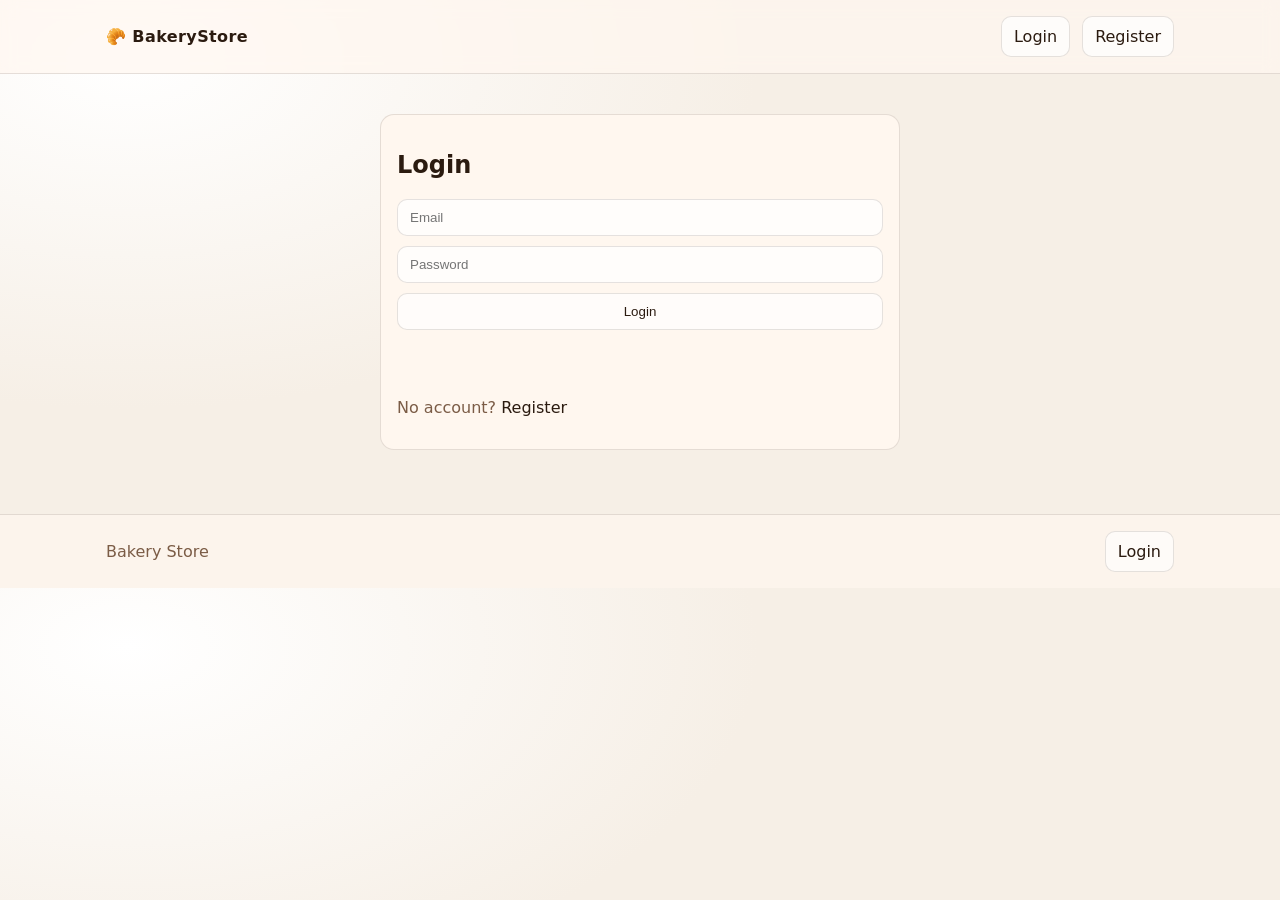
<file: templates/login.html>
<!doctype html>
<html lang="en">
  <head>
    <meta charset="UTF-8" />
    <meta name="viewport" content="width=device-width, initial-scale=1.0" />
    <title>Login</title>
    <link rel="stylesheet" href="/static/style.css" />
  </head>
  <body>
    <header id="appHeader" class="header"></header>

    <main class="container">
      <section class="card" style="max-width:520px;margin:24px auto">
        <h2>Login</h2>
        <div class="stack">
          <input id="email" class="input" placeholder="Email" />
          <input id="password" type="password" class="input" placeholder="Password" />
          <button class="btn" onclick="login()">Login</button>
          <p class="muted" id="loginError"></p>
          <p class="muted">No account? <a href="/register">Register</a></p>
        </div>
      </section>
    </main>

    <footer class="footer">
      <div class="container row" style="justify-content:space-between">
        <span class="muted">Bakery Store</span>
        <a class="btn" href="/login" id="footerLoginBtn">Login</a>
      </div>
    </footer>

    <script src="/static/ui.js"></script>
    <script src="/static/auth.js"></script>
  </body>
</html>
</file>
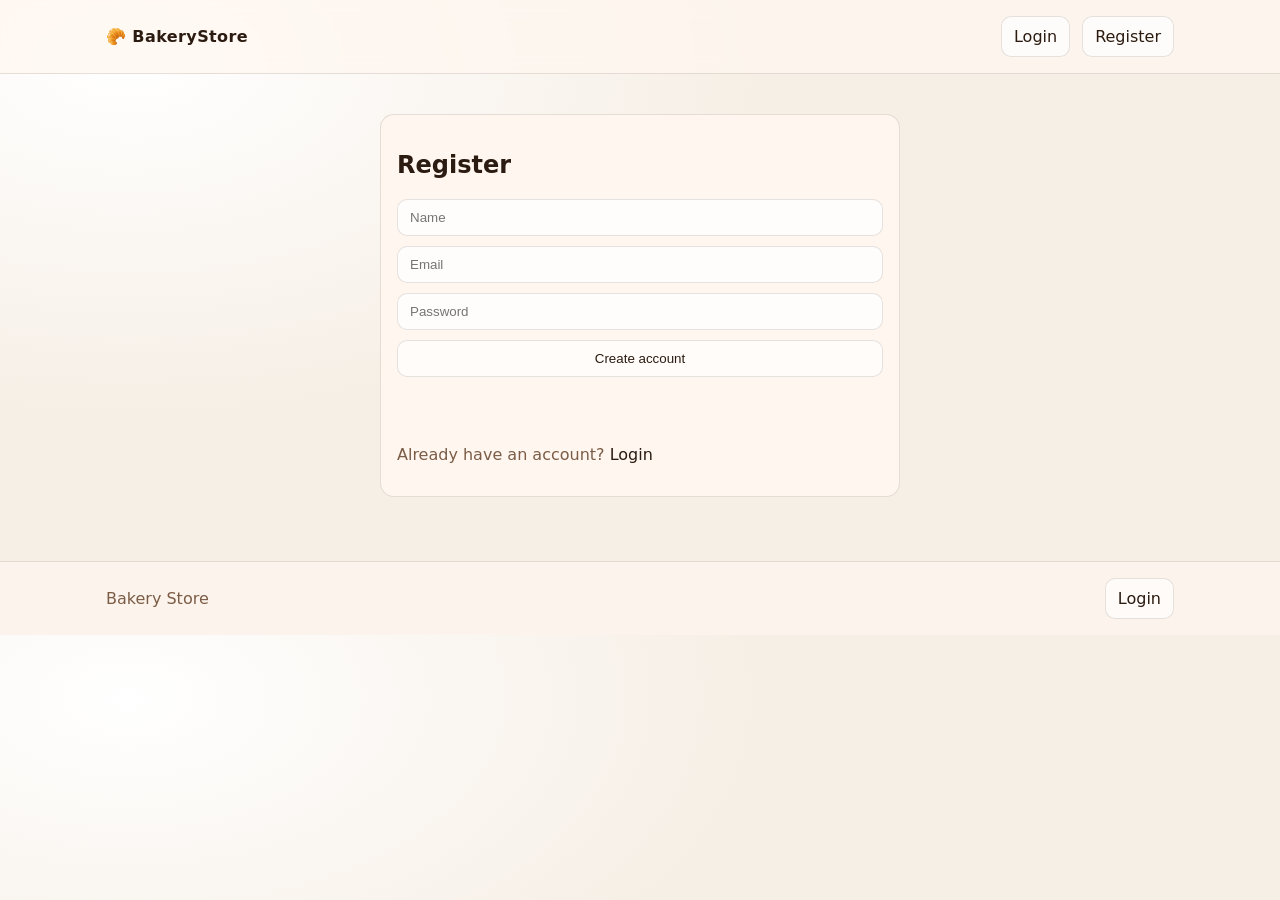
<file: templates/register.html>
<!doctype html>
<html lang="en">
  <head>
    <meta charset="UTF-8" />
    <meta name="viewport" content="width=device-width, initial-scale=1.0" />
    <title>Register</title>
    <link rel="stylesheet" href="/static/style.css" />
  </head>
  <body>
    <header id="appHeader" class="header"></header>

    <main class="container">
      <section class="card" style="max-width:520px;margin:24px auto">
        <h2>Register</h2>
        <div class="stack">
          <input id="name" class="input" placeholder="Name" />
          <input id="email" class="input" placeholder="Email" />
          <input id="password" type="password" class="input" placeholder="Password" />
          <button class="btn" onclick="register()">Create account</button>
          <p class="muted" id="registerError"></p>
          <p class="muted">Already have an account? <a href="/login">Login</a></p>
        </div>
      </section>
    </main>

    <footer class="footer">
      <div class="container row" style="justify-content:space-between">
        <span class="muted">Bakery Store</span>
        <a class="btn" href="/login" id="footerLoginBtn">Login</a>
      </div>
    </footer>

    <script src="/static/ui.js"></script>
    <script src="/static/auth.js"></script>
  </body>
</html>
</file>
<file: static/style.css>
:root {
  --bg: #f6efe6;
  --card: #fff7ef;
  --text: #2b1b10;
  --muted: #7b5c46;
  --border: rgba(43,27,16,0.12);
  --accent: #c07a3a;
  --accent2: #7a3f22;
}

* { box-sizing: border-box; }

body {
  margin: 0;
  font-family: system-ui, -apple-system, Segoe UI, Roboto, Arial, sans-serif;
  background: radial-gradient(900px 500px at 10% 10%, #fff 0%, var(--bg) 70%);
  color: var(--text);
}

a { color: var(--text); text-decoration: none; }
a:hover { text-decoration: underline; }

.container {
  max-width: 1100px;
  margin: 0 auto;
  padding: 16px;
}

.header {
  border-bottom: 1px solid var(--border);
  background: rgba(255,247,239,0.7);
  position: sticky;
  top: 0;
  backdrop-filter: blur(8px);
}

.row {
  display: flex;
  align-items: center;
}

.row-gap { gap: 10px; }

.row.row-gap{
  display:flex;
  align-items:center;
  gap:10px;
  flex-wrap:nowrap;   /* ✅ не переносить на новую строку */
}

.logo {
  font-weight: 800;
  letter-spacing: 0.4px;
}

.nav {
  display: flex;
  align-items: center;
  gap: 12px;
}

.card {
  background: var(--card);
  border: 1px solid var(--border);
  border-radius: 14px;
  padding: 16px;
  margin: 16px 0;
}

.grid {
  display: grid;
  grid-template-columns: repeat(auto-fit, minmax(260px, 1fr));
  gap: 12px;
  margin-top: 12px;
}

/* Product cards (shop-like) */
.product-card {
  background: #fff;
  border: 1px solid var(--border);
  border-radius: 18px;
  overflow: hidden;
  display: flex;
  flex-direction: column;
  min-height: 340px;
}

.product-image{
  width: 100%;
  height: 220px;
  object-fit: cover;
  border-radius: 14px;
  background: rgba(192,122,58,0.08);
}

/* .product-image {
  width: 100%;
  height: 190px;
  object-fit: cover;
  background: rgba(255,255,255,0.06);
} */

.product-body { padding: 14px; display: flex; flex-direction: column; gap: 10px; flex: 1; }

.product-title-lg { font-weight: 800; font-size: 16px; line-height: 1.2; }

.price {
  font-weight: 800;
  font-size: 18px;
}

.product-actions{
  display:flex;
  align-items:center;
  justify-content:space-between;
  gap:12px;
}

.product-actions .btn{
  padding:6px 8px;
  font-size:10px;
}


/* .btn-icon {
  width: 42px;
  height: 42px;
  border-radius: 12px;
  padding: 0;
} */

.cart-row {
  display: grid;
  grid-template-columns: 96px 1fr;
  gap: 12px;
  align-items: center;
}

.cart-thumb {
  width: 96px;
  height: 72px;
  object-fit: cover;
  border-radius: 14px;
  border: 1px solid var(--border);
}

.stack {
  display: flex;
  flex-direction: column;
  gap: 10px;
}

.input {
  padding: 10px 12px;
  border-radius: 10px;
  border: 1px solid var(--border);
  background: rgba(255,255,255,0.75);
  color: var(--text);
  outline: none;
}

.btn {
  padding: 10px 12px;
  border-radius: 10px;
  border: 1px solid var(--border);
  background: rgba(122,63,34,0.08);
  color: var(--text);
  cursor: pointer;
  display: inline-flex;
  align-items: center;
  justify-content: center;
  gap: 8px;
}

.btn:hover { background: rgba(122,63,34,0.14); }
.btn:disabled { opacity: 0.5; cursor: not-allowed; }

.btn-primary{
  background: var(--accent);
  border-color: rgba(0,0,0,0.08);
  color: #fff;
}
.btn-primary:hover{ background: var(--accent2); }

.muted { color: var(--muted); }

.badge {
  font-size: 12px;
  padding: 4px 8px;
  border: 1px solid var(--border);
  border-radius: 999px;
  color: var(--muted);
}

.footer {
  border-top: 1px solid var(--border);
  margin-top: 24px;
  background: rgba(255,247,239,0.7);
}

.product-title { font-weight: 700; }
.product-meta { display: flex; gap: 8px; flex-wrap: wrap; }

.hr {
  height: 1px;
  background: var(--border);
  margin: 10px 0;
}

/* ===== Bakery theme additions ===== */
.hero{
  display:grid;
  grid-template-columns: 1.2fr 0.8fr;
  gap: 18px;
  align-items:center;
  border: 1px solid var(--border);
  border-radius: 18px;
  padding: 18px;
  background: linear-gradient(135deg, #fff7ef 0%, #f2e6d8 100%);
}

.hero-eyebrow{ color: var(--muted); font-weight:600; letter-spacing:.2px; }
.hero-title{ margin: 6px 0 0; font-size: 42px; line-height: 1.05; }
.hero-sub{ margin: 10px 0 14px; color: var(--muted); }
.hero-art{
  height: 180px;
  border-radius: 14px;
  border: 1px dashed rgba(43,27,16,0.18);
  background: radial-gradient(circle at 30% 30%, rgba(192,122,58,0.25), transparent 55%),
              radial-gradient(circle at 70% 60%, rgba(122,63,34,0.18), transparent 55%),
              rgba(255,255,255,0.6);
}

.btn-primary{
  border-color: rgba(122,63,34,0.35);
  background: linear-gradient(180deg, rgba(192,122,58,0.92), rgba(122,63,34,0.92));
  color: #fff;
}
.btn-primary:hover{ filter: brightness(1.05); }

.shop-layout{
  display: grid;
  grid-template-columns: 260px 1fr;
  gap: 16px;
  margin-top: 14px;
}

.sidebar{
  background: rgba(255,255,255,0.7);
  border: 1px solid var(--border);
  border-radius: 14px;
  padding: 14px;
}

.sidebar-title{ margin: 0 0 10px; font-size: 14px; letter-spacing: .2px; }

.cat-list{ list-style: none; padding:0; margin:0; display:flex; flex-direction:column; gap:8px; }
.cat-list li{
  padding: 8px 10px;
  border: 1px solid rgba(43,27,16,0.12);
  border-radius: 12px;
  cursor: pointer;
  background: rgba(255,247,239,0.7);
}
.cat-list li:hover{ border-color: rgba(192,122,58,0.35); }
.cat-list li.active{
  background: rgba(192,122,58,0.14);
  border-color: rgba(192,122,58,0.35);
}

.top-products{ display:flex; flex-direction:column; gap:10px; margin-top: 8px; }
.top-item{ display:flex; gap:10px; align-items:center; }
.top-thumb{ width: 46px; height: 46px; border-radius: 12px; object-fit: cover; border:1px solid var(--border); background:#fff; }
.top-name{ font-weight:700; font-size: 13px; }
.top-price{ color: var(--accent2); font-weight:800; font-size: 13px; }

.shop-grid{
  display:grid;
  grid-template-columns: repeat(3, minmax(0, 1fr));
  gap: 12px;
}

/* Adapt existing components to warm theme */
.product-card{ background: rgba(255,255,255,0.75); }
.input{ background: rgba(255,255,255,0.75); color: var(--text); }
.btn{ background: rgba(255,255,255,0.65); }
.btn:hover{ background: rgba(255,255,255,0.85); }
.badge{ color: var(--muted); }

@media (max-width: 980px){
  .hero{ grid-template-columns: 1fr; }
  .shop-layout{ grid-template-columns: 1fr; }
  .shop-grid{ grid-template-columns: repeat(2, minmax(0,1fr)); }
}
@media (max-width: 560px){
  .shop-grid{ grid-template-columns: 1fr; }
}

/* Hero */
.hero{
  display:grid;
  grid-template-columns: 1.2fr 0.8fr;
  gap: 18px;
  background: linear-gradient(135deg, rgba(192,122,58,0.18), rgba(255,247,239,0.95));
  border: 1px solid var(--border);
  border-radius: 18px;
  padding: 18px;
  margin-top: 8px;
}
.hero-title{ font-size: 44px; margin: 6px 0; letter-spacing: -0.5px; }
.hero-sub{ margin: 0 0 14px; color: var(--muted); }
.hero-eyebrow{ font-weight: 700; color: var(--accent2); }
.hero-art{
  border-radius: 16px;
  background:
    radial-gradient(120px 120px at 20% 30%, rgba(122,63,34,0.18), transparent 60%),
    radial-gradient(160px 160px at 70% 60%, rgba(192,122,58,0.22), transparent 60%),
    linear-gradient(135deg, rgba(255,255,255,0.75), rgba(255,247,239,0.4));
}

/* Shop layout like bakery template */
.shop-layout{ display:grid; grid-template-columns: 260px 1fr; gap: 18px; margin-top: 14px; }
.sidebar{ background: #fff; border: 1px solid var(--border); border-radius: 16px; padding: 14px; }
.sidebar-title{ margin: 0 0 10px; }
.cat-list{ list-style:none; padding:0; margin:0; display:flex; flex-direction:column; gap:6px; }
.cat-list li{ padding: 10px 10px; border-radius: 12px; cursor:pointer; border: 1px solid transparent; }
.cat-list li:hover{ border-color: var(--border); background: rgba(192,122,58,0.08); }
.cat-list li.active{ background: rgba(192,122,58,0.14); border-color: rgba(192,122,58,0.25); font-weight:700; }

.shop-grid{ display:grid; grid-template-columns: repeat(3, 1fr); gap: 14px; }

.top-products{ display:flex; flex-direction:column; gap:10px; }
.top-item{ display:flex; gap:10px; align-items:center; }
.top-thumb{ width:52px; height:52px; border-radius: 12px; object-fit:cover; border: 1px solid var(--border); }
.top-name{ font-weight: 700; }
.top-price{ color: var(--accent2); font-weight: 800; }

.btn-primary{
  background: linear-gradient(135deg, var(--accent) 0%, var(--accent2) 100%);
  border-color: rgba(0,0,0,0.08);
  color: #fff;
}
.btn-primary:hover{ filter: brightness(1.05); }

@media (max-width: 980px){
  .hero{ grid-template-columns: 1fr; }
  .shop-layout{ grid-template-columns: 1fr; }
  .shop-grid{ grid-template-columns: repeat(2, 1fr); }
}
@media (max-width: 620px){
  .shop-grid{ grid-template-columns: 1fr; }
  .hero-title{ font-size: 34px; }
}
</file>
